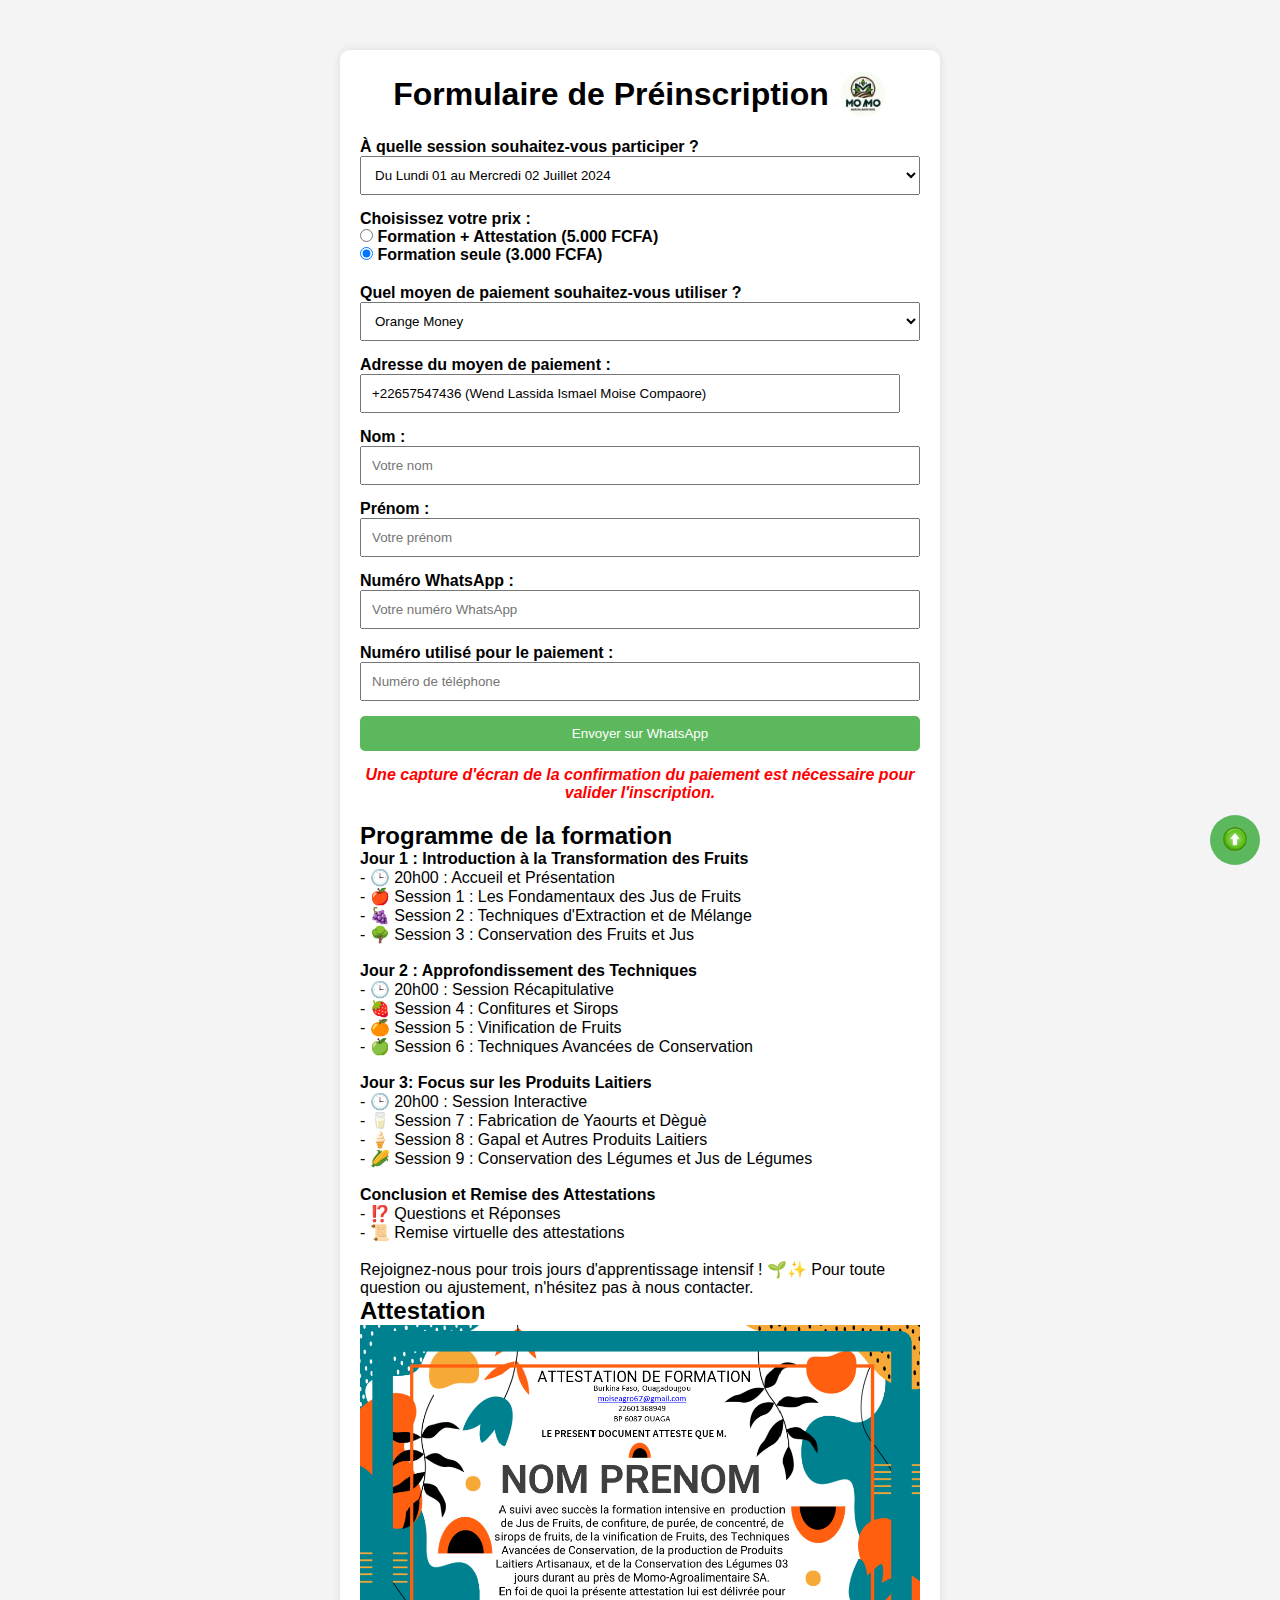
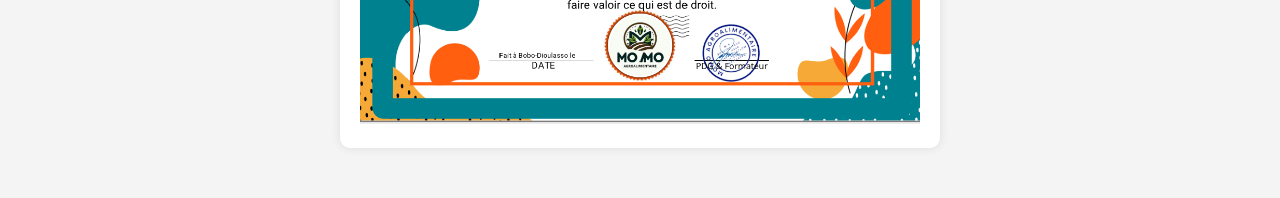
<file: index.html>
<!DOCTYPE html>
<html lang="fr">
<head>
  <meta charset="UTF-8">
  <meta name="viewport" content="width=device-width, initial-scale=1.0">
  <title>Formulaire de Préinscription</title>
  <!-- Google tag (gtag.js) -->
  <script async src="https://www.googletagmanager.com/gtag/js?id=G-DSMCKGPP7T"></script>
  <script>
    window.dataLayer = window.dataLayer || [];
    function gtag(){dataLayer.push(arguments);}
    gtag('js', new Date());
    gtag('config', 'G-DSMCKGPP7T');
  </script>
  <!-- Google Tag Manager -->
  <script>(function(w,d,s,l,i){w[l]=w[l]||[];w[l].push({'gtm.start':
  new Date().getTime(),event:'gtm.js'});var f=d.getElementsByTagName(s)[0],
  j=d.createElement(s),dl=l!='dataLayer'?'&l='+l:'';j.async=true;j.src=
  'https://www.googletagmanager.com/gtm.js?id='+i+dl;f.parentNode.insertBefore(j,f);
  })(window,document,'script','dataLayer','GTM-W5KNTG4G');</script>
  <!-- End Google Tag Manager -->
  <style>
    /* Réinitialisation des styles par défaut */
    * {
      margin: 0;
      padding: 0;
      box-sizing: border-box;
    }

    /* Variables CSS pour les thèmes */
    :root {
      --bg-color-light: #f4f4f4;
      --bg-color-dark: #2c2c2c;
      --text-color-light: #000;
      --text-color-dark: #fff;
      --primary-color: #5cb85c;
      --primary-color-hover: #45a049;
      --container-bg-color-light: #fff;
      --container-bg-color-dark: #444;
      --box-shadow-light: 0 0 10px rgba(0, 0, 0, 0.1);
      --box-shadow-dark: 0 0 10px rgba(255, 255, 255, 0.1);
    }

    /* Thème clair */
    body.light-mode {
      background-color: var(--bg-color-light);
      color: var(--text-color-light);
    }

    .light-mode .container {
      background-color: var(--container-bg-color-light);
      box-shadow: var(--box-shadow-light);
    }

    /* Thème sombre */
    body.dark-mode {
      background-color: var(--bg-color-dark);
      color: var(--text-color-dark);
    }

    .dark-mode .container {
      background-color: var(--container-bg-color-dark);
      box-shadow: var(--box-shadow-dark);
    }

    /* Style du corps de la page */
    body {
      font-family: Arial, sans-serif;
    }

    /* Style du conteneur principal */
    .container {
      max-width: 600px;
      margin: 50px auto;
      padding: 20px;
      border-radius: 10px;
    }

    /* Style du titre principal */
    h1 {
      text-align: center;
      margin-bottom: 20px;
      font-weight: bold;
      display: flex;
      align-items: center;
      justify-content: center;
    }

    /* Style des étiquettes des champs de formulaire */
    label {
      font-weight: bold;
      margin-top: 10px;
    }

    /* Style des champs de formulaire */
    select,
    input[type="text"],
    button {
      width: 100%;
      padding: 10px;
      margin-bottom: 15px;
    }

    /* Style des boutons */
    button {
      background-color: var(--primary-color);
      color: white;
      border: none;
      border-radius: 5px;
      cursor: pointer;
    }

    /* Style du survol des boutons */
    button:hover {
      background-color: var(--primary-color-hover);
    }

    /* Style de la notification */
    .notification {
      color: red;
      font-style: italic;
      text-align: center;
    }

    /* Style de l'image de l'attestation */
    .attestation img {
      max-width: 100%;
      height: auto;
    }

    /* Style du bouton de retour vers le haut */
    .scroll-top-btn {
      position: fixed;
      bottom: 20px;
      right: 20px;
      background-color: var(--primary-color);
      color: white;
      border: none;
      border-radius: 50%;
      width: 50px;
      height: 50px;
      cursor: pointer;
    }

    /* Style du survol du bouton de retour vers le haut */
    .scroll-top-btn:hover {
      background-color: var(--primary-color-hover);
    }

    /* Style de l'image à l'intérieur du bouton */
    .scroll-top-btn img {
      width: 100%;
      height: auto;
    }

    /* Style de la section "Choix du prix" */
    #price-section {
      margin-bottom: 20px;
    }

    /* Style du logo */
    #logo {
      height: 1.5em;
      margin-left: 10px;
    }

    /* Style du champ d'adresse du moyen de paiement */
    #payment_address {
      width: calc(100% - 20px);
    }

    /* Style de la formation programme */
    .formation-program {
      margin-top: 20px;
    }
  </style>
</head>
<body>
  <!-- Google Tag Manager (noscript) -->
  <noscript><iframe src="https://www.googletagmanager.com/ns.html?id=GTM-W5KNTG4G"
  height="0" width="0" style="display:none;visibility:hidden"></iframe></noscript>
  <!-- End Google Tag Manager (noscript) -->
  <div class="container">
    <h1>Formulaire de Préinscription <img id="logo" src="InShot_20240319_134419112.png" alt="Logo de votre entreprise"></h1>
    <form id="preinscription-form">
      <!-- Vos champs de formulaire ici -->
      <label for="session">À quelle session souhaitez-vous participer ?</label>
      <select id="session" name="session" required>
        <option value="session_du_Lundi_01_Juillet">Du Lundi 01 au Mercredi 02 Juillet 2024</option>
        <option value="session_du_Jeudi_04_Juillet">Du Jeudi 04 au Samedi 06 Juillet 2024</option>
      </select>

      <div id="price-section">
        <label>Choisissez votre prix :</label><br>
        <div>
          <input type="radio" id="prix_formation_attestation" name="price" value="Formation + Attestation (5.000 FCFA)" required>
          <label for="prix_formation_attestation">Formation + Attestation (5.000 FCFA)</label><br>
        </div>
        <div>
          <input type="radio" id="prix_formation_seule" name="price" value="Formation seule (3.000 FCFA)" checked required>
          <label for="prix_formation_seule">Formation seule (3.000 FCFA)</label><br>
        </div>
      </div>

      <label for="payment">Quel moyen de paiement souhaitez-vous utiliser ?</label>
      <select id="payment" name="payment" required>
        <option value="orange_money" selected>Orange Money</option>
        <option value="wave">Wave</option>
        <option value="moov_money">Moov Money</option>
        <option value="moov_money_flooz">Moov Money Flooz</option>
        <option value="mtn">MTN</option>
        <option value="nita">Nita</option>
      </select>

      <!-- Champ d'adresse du moyen de paiement -->
      <label for="payment_address">Adresse du moyen de paiement :</label>
      <input type="text" id="payment_address" name="payment_address" value="+22657547436 (Wend Lassida Ismael Moise Compaore)" readonly required>

      <label for="nom">Nom :</label>
      <input type="text" id="nom" name="nom" placeholder="Votre nom" required>
  
      <label for="prenom">Prénom :</label>
      <input type="text" id="prenom" name="prenom" placeholder="Votre prénom" required>
  
      <label for="whatsapp">Numéro WhatsApp :</label>
      <input type="text" id="whatsapp" name="whatsapp" placeholder="Votre numéro WhatsApp" required>

      <label for="payment_number">Numéro utilisé pour le paiement :</label>
      <input type="text" id="payment_number" name="payment_number" placeholder="Numéro de téléphone">

      <button type="button" id="submit-btn">Envoyer sur WhatsApp</button>
      <p id="notification" class="notification"><strong><em>Une capture d'écran de la confirmation du paiement est nécessaire pour valider l'inscription.</em></strong></p>
    </form>

    <!-- Programme de la formation -->
    <div class="formation-program">
      <h2>Programme de la formation</h2>
      <p>
        <strong>Jour 1 : Introduction à la Transformation des Fruits</strong><br>
        - 🕒 20h00 : Accueil et Présentation<br>
        - 🍎 Session 1 : Les Fondamentaux des Jus de Fruits<br>
        - 🍇 Session 2 : Techniques d'Extraction et de Mélange<br>
        - 🌳 Session 3 : Conservation des Fruits et Jus<br><br>

        <strong>Jour 2 : Approfondissement des Techniques</strong><br>
        - 🕒 20h00 : Session Récapitulative<br>
        - 🍓 Session 4 : Confitures et Sirops<br>
        - 🍊 Session 5 : Vinification de Fruits<br>
        - 🍏 Session 6 : Techniques Avancées de Conservation<br><br>

        <strong>Jour 3: Focus sur les Produits Laitiers</strong><br>
        - 🕒 20h00 : Session Interactive<br>
        - 🥛 Session 7 : Fabrication de Yaourts et Dèguè<br>
        - 🍦 Session 8 : Gapal et Autres Produits Laitiers<br>
        - 🌽 Session 9 : Conservation des Légumes et Jus de Légumes<br><br>

        <strong>Conclusion et Remise des Attestations</strong><br>
        - ⁉️ Questions et Réponses<br>
        - 📜 Remise virtuelle des attestations<br><br>

        Rejoignez-nous pour trois jours d'apprentissage intensif ! 🌱✨ Pour toute question ou ajustement, n'hésitez pas à nous contacter.
      </p>
    </div>

    <!-- Texte "Attestation" -->
    <h2>Attestation</h2>

    <!-- Image de l'attestation -->
    <div class="attestation">
      <img src="1710850487671.png" alt="Attestation de formation">
    </div>

    <!-- Bouton de retour vers le haut -->
    <button onclick="window.scrollTo(0, 0)" class="scroll-top-btn">
      <img src="Vers le haut.png" alt="Flèche vers le haut">
    </button>
  </div>
  <script>
    document.addEventListener('DOMContentLoaded', function() {
      var paymentSelect = document.getElementById('payment');
      var paymentAddressInput = document.getElementById('payment_address');
      var paymentNumberInput = document.getElementById('payment_number');

      // Par défaut, afficher l'adresse du moyen de paiement correspondant au premier moyen de paiement
      paymentAddressInput.value = "+22657547436 (Wend Lassida Ismael Moise Compaore)";

      // Mettre à jour l'adresse du moyen de paiement en fonction de la sélection
      paymentSelect.addEventListener('change', function() {
        switch (paymentSelect.value) {
          case 'orange_money':
            paymentAddressInput.value = "+22657547436 (Wend Lassida Ismael Moise Compaore)";
            paymentNumberInput.placeholder = "Votre numéro Orange money";
            break;
          case 'wave':
            paymentAddressInput.value = "226 57547436 (Wend Lassida Ismael Moise Compaore)";
            paymentNumberInput.placeholder = "Votre numéro Wave";
            break;
          case 'moov_money':
            paymentAddressInput.value = "226 01368949 (Compaore Moise)";
            paymentNumberInput.placeholder = "Votre numéro Moov Money";
            break;
          case 'moov_money_flooz':
            paymentAddressInput.value = "226 57547436 (Moov Burkina, Compaore Moise)";
            paymentNumberInput.placeholder = "Votre numéro Moov Money Flooz";
            break;
          case 'mtn':
            paymentAddressInput.value = "226 57547436 (Orange Burkina, Wend Lassida Ismael Moise Compaore)";
            paymentNumberInput.placeholder = "Votre numéro MTN";
            break;
          case 'nita':
            paymentAddressInput.value = "226 57547436 (Burkina Faso, Bobo-Dioulasso, Compaore Moise)";
            paymentNumberInput.placeholder = "Votre numéro Nita";
            break;
          default:
            paymentAddressInput.value = "Adresse par défaut";
            paymentNumberInput.placeholder = "Numéro de téléphone";
        }
      });

      var whatsappBtn = document.getElementById('submit-btn');
      whatsappBtn.addEventListener('click', function() {
        var session = document.getElementById('session').value;
        var price = document.querySelector('input[name="price"]:checked').value;
        var payment = document.getElementById('payment').value;
        var paymentNumber = document.getElementById('payment_number').value;
        var paymentAddress = document.getElementById('payment_address').value;
        var nom = document.getElementById('nom').value;
        var prenom = document.getElementById('prenom').value;
        var whatsapp = document.getElementById('whatsapp').value;

        // Vérification si tous les champs sont remplis sauf celui du numéro utilisé pour le paiement
        if (session && price && payment && nom && prenom && whatsapp) {
          var whatsappMessage = '*Session choisie* :\n' + session +
                                '\n\n*Prix choisi* :\n' + price +
                                '\n\n*Mode de paiement* :\n' + payment +
                                '\n\n*Numéro de paiement* :\n' + paymentNumber +
                                '\n\n*Adresse du moyen de paiement* :\n' + paymentAddress +
                                '\n\n*Nom* :\n' + nom +
                                '\n\n*Prénom* :\n' + prenom +
                                '\n\n*Numéro WhatsApp* :\n' + whatsapp;

          var whatsappLink = 'https://wa.me/22601368949?text=' + encodeURIComponent(whatsappMessage);
          window.open(whatsappLink);
        } else {
          alert('Veuillez remplir tous les champs obligatoires.');
        }
      });

      // Ajouter la détection du thème préféré de l'utilisateur
      var darkModeMediaQuery = window.matchMedia('(prefers-color-scheme: dark)');
      function applyThemePreference(e) {
        if (e.matches) {
          document.body.classList.add('dark-mode');
          document.body.classList.remove('light-mode');
        } else {
          document.body.classList.add('light-mode');
          document.body.classList.remove('dark-mode');
        }
      }
      darkModeMediaQuery.addEventListener('change', applyThemePreference);
      applyThemePreference(darkModeMediaQuery);
    });
  </script>
</body>
</html>
</file>
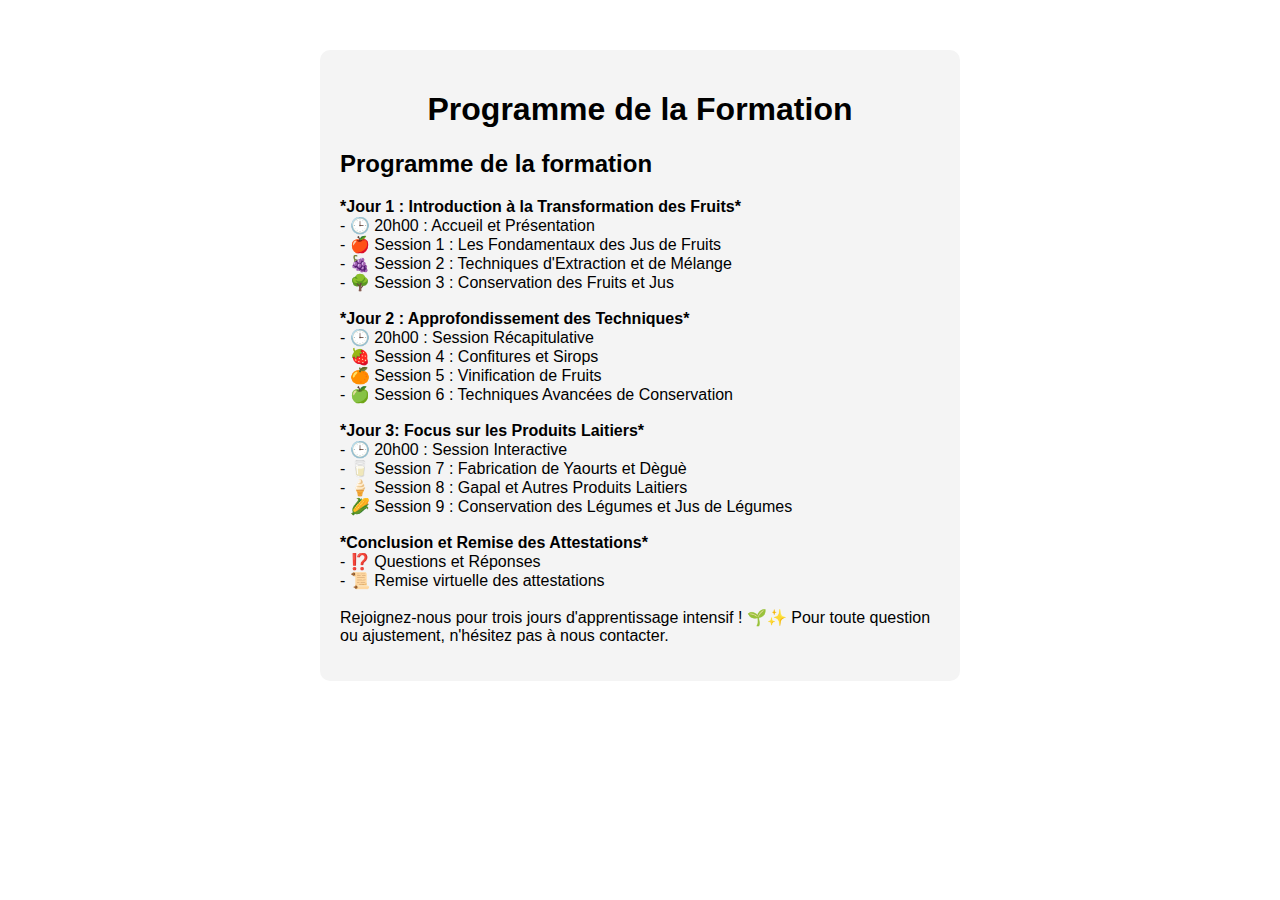
<file: programme_formation.html>
<!DOCTYPE html>
<html lang="fr">
<head>
  <meta charset="UTF-8">
  <meta name="viewport" content="width=device-width, initial-scale=1.0">
  <title>Programme de la Formation</title>
  <link rel="stylesheet" href="styles.css">
</head>
<body>
  <div class="container">
    <h1>Programme de la Formation</h1>
    <div class="formation-program">
      <h2>Programme de la formation</h2>
      <p>
        <strong>*Jour 1 : Introduction à la Transformation des Fruits*</strong><br>
        - 🕒 20h00 : Accueil et Présentation<br>
        - 🍎 Session 1 : Les Fondamentaux des Jus de Fruits<br>
        - 🍇 Session 2 : Techniques d'Extraction et de Mélange<br>
        - 🌳 Session 3 : Conservation des Fruits et Jus<br><br>

        <strong>*Jour 2 : Approfondissement des Techniques*</strong><br>
        - 🕒 20h00 : Session Récapitulative<br>
        - 🍓 Session 4 : Confitures et Sirops<br>
        - 🍊 Session 5 : Vinification de Fruits<br>
        - 🍏 Session 6 : Techniques Avancées de Conservation<br><br>

        <strong>*Jour 3: Focus sur les Produits Laitiers*</strong><br>
        - 🕒 20h00 : Session Interactive<br>
        - 🥛 Session 7 : Fabrication de Yaourts et Dèguè<br>
        - 🍦 Session 8 : Gapal et Autres Produits Laitiers<br>
        - 🌽 Session 9 : Conservation des Légumes et Jus de Légumes<br><br>

        <strong>*Conclusion et Remise des Attestations*</strong><br>
        - ⁉️ Questions et Réponses<br>
        - 📜 Remise virtuelle des attestations<br><br>

        Rejoignez-nous pour trois jours d'apprentissage intensif ! 🌱✨ Pour toute question ou ajustement, n'hésitez pas à nous contacter.
      </p>
    </div>
  </div>
</body>
</html>
</file>
<file: styles.css>
body {
  font-family: Arial, sans-serif;
  margin: 0;
  padding: 0;
}

.container {
  max-width: 600px;
  margin: 50px auto;
  padding: 20px;
  background-color: #f4f4f4;
  border-radius: 10px;
}

h1 {
  text-align: center;
}

label {
  font-weight: bold;
}

select, button {
  display: block;
  width: 100%;
  padding: 10px;
  margin-bottom: 15px;
}

button {
  background-color: #007bff;
  color: #fff;
  border: none;
  border-radius: 5px;
  cursor: pointer;
}

button:hover {
  background-color: #0056b3;
}

#price-section {
  margin-bottom: 15px;
}

#price-section label {
  display: block;
  font-weight: bold;
  margin-bottom: 5px;
}

#price-section div {
  margin-bottom: 10px;
}
</file>
